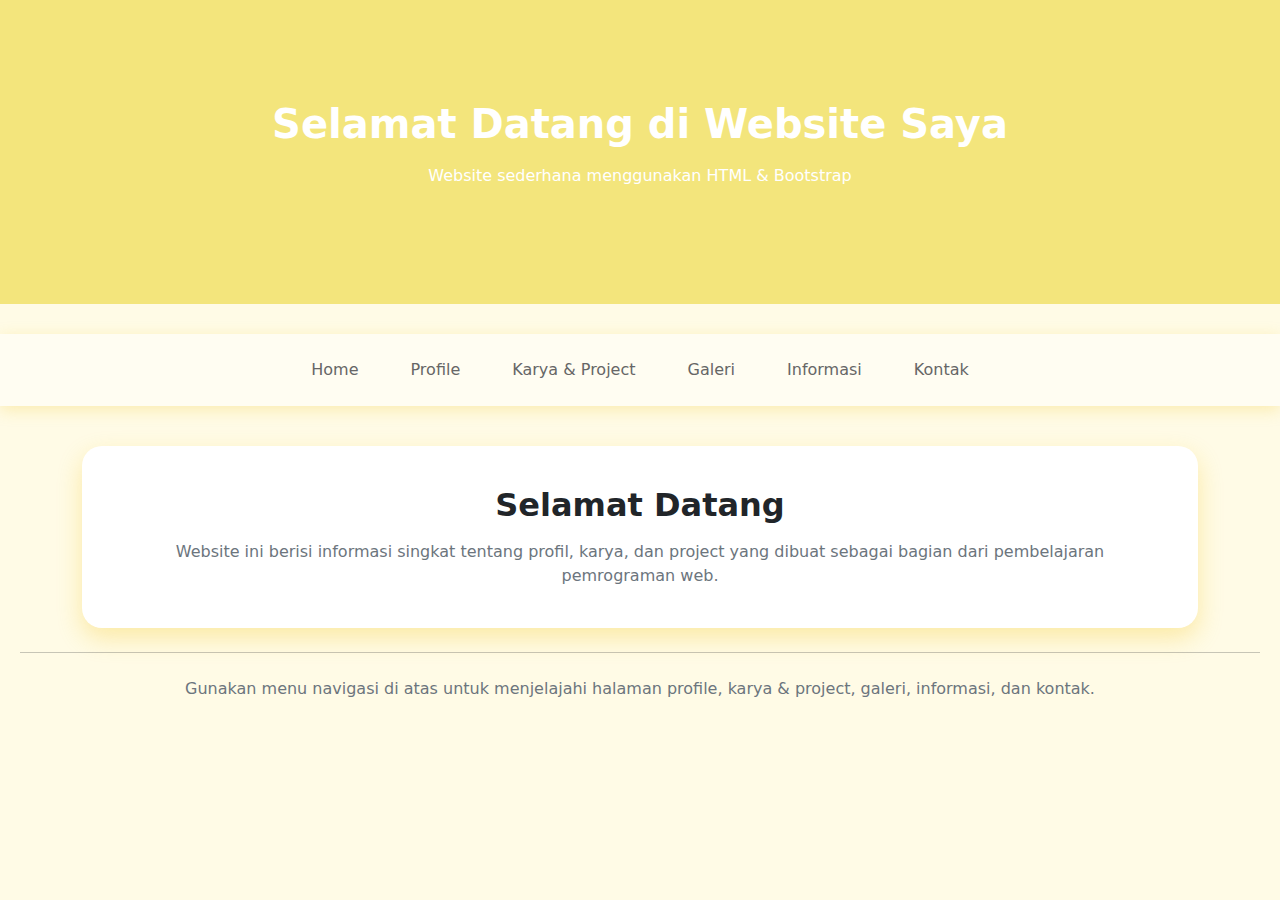
<file: index.html>
<!DOCTYPE html>
<html lang="id">
<head>
    <meta charset="UTF-8">
    <meta name="viewport" content="width=device-width, initial-scale=1.0">
    <title>Website Saya</title>

    <!-- Bootstrap CSS -->
    <link href="bootstrap/css/bootstrap.min.css" rel="stylesheet">
    <link rel="stylesheet" href="style.css" type="text/css">
</head>
<body>

    <!-- HERO -->
    <section class="hero">
        <h1 class="fw-bold">Selamat Datang di Website Saya</h1>
        <p class="mt-3">Website sederhana menggunakan HTML & Bootstrap</p>
    </section>

    <!-- NAVBAR FULL WIDTH -->
    <nav class="navbar p-0">
        <div class="navbar-box w-100">
            <div class="container d-flex justify-content-center">
                <ul class="navbar-nav flex-row gap-4">
                    <li class="nav-item"><a class="nav-link" href="index.html">Home</a></li>
                    <li class="nav-item"><a class="nav-link" href="profile.html">Profile</a></li>
                    <li class="nav-item"><a class="nav-link" href="karya.html">Karya & Project</a></li>
                    <li class="nav-item"><a class="nav-link" href="galeri.html">Galeri</a></li>
                    <li class="nav-item"><a class="nav-link" href="informasi.html">Informasi</a></li>
                    <li class="nav-item"><a class="nav-link" href="kontak.html">Kontak</a></li>
                </ul>
            </div>
        </div>
    </nav>

    <!-- CONTENT -->
    <section class="content">
        <div class="container">
            <div class="content-box">
                <h2 class="fw-bold text-center mb-3">Selamat Datang</h2>

                <p class="text-muted text-center mb-0">
                        Website ini berisi informasi singkat tentang profil,
                        karya, dan project yang dibuat sebagai bagian dari
                        pembelajaran pemrograman web.
                </p>
        </div>
    </div>
</div>

<hr class="my-4">

<p class="text-center text-muted">
    Gunakan menu navigasi di atas untuk menjelajahi halaman
    profile, karya & project, galeri, informasi, dan kontak.
</p>

            </div>
        </div>
    </section>

    <!-- Bootstrap JS -->
    <script src="bootstrap/js/bootstrap.bundle.min.js"></script>
</body>
</html>
</file>
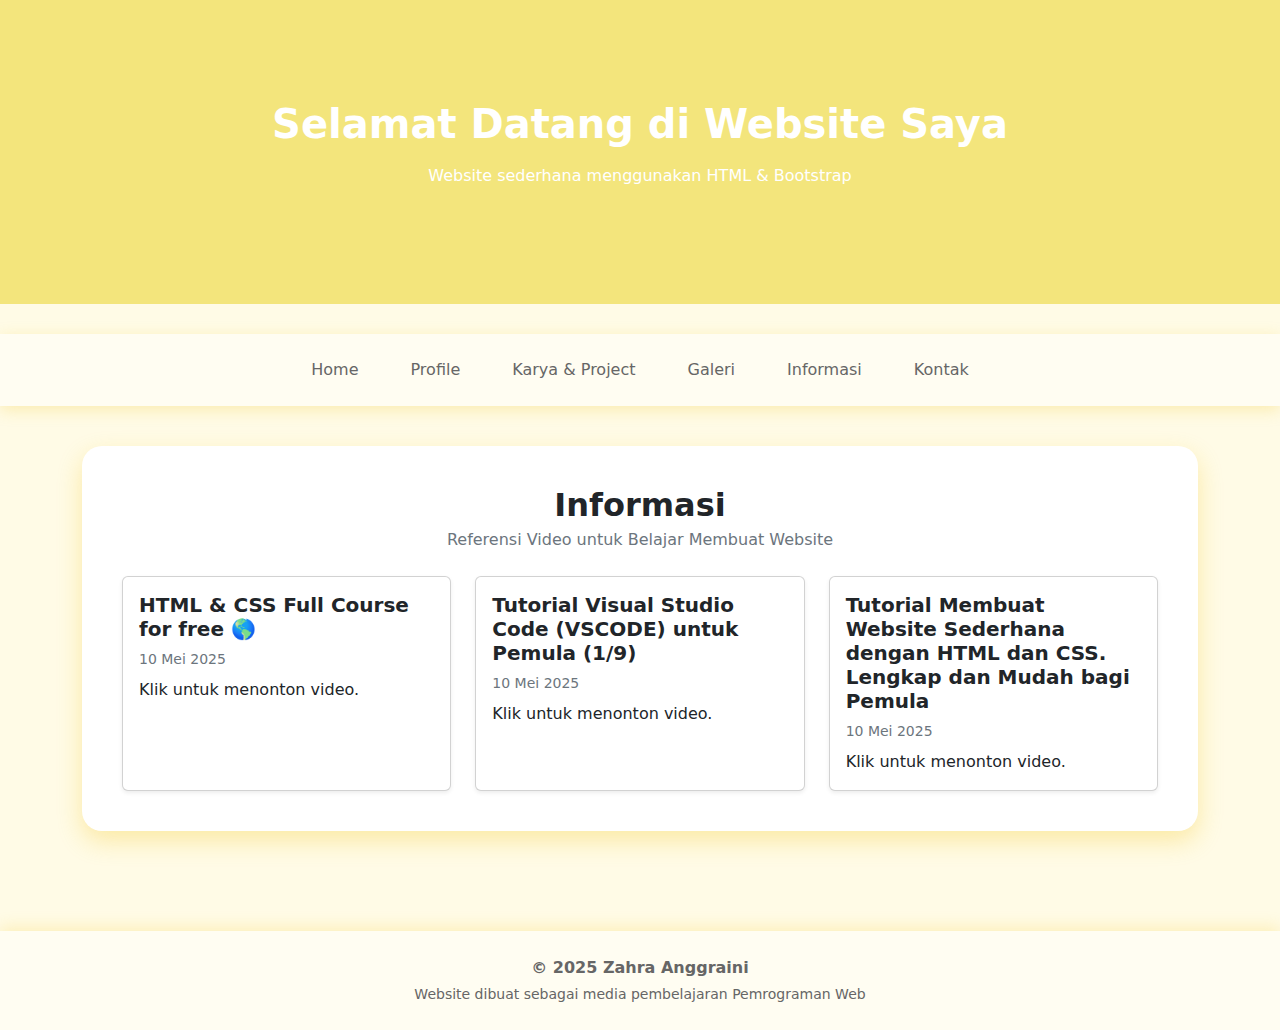
<file: informasi.html>
<!DOCTYPE html>
<html lang="id">
<head>
    <meta charset="UTF-8">
    <meta name="viewport" content="width=device-width, initial-scale=1.0">
    <title>Website Saya</title>

    <!-- Bootstrap CSS -->
    <link href="bootstrap/css/bootstrap.min.css" rel="stylesheet">
    <link rel="stylesheet" href="style.css" type="text/css">
</head>
<body>

    <!-- HERO -->
    <section class="hero">
        <h1 class="fw-bold">Selamat Datang di Website Saya</h1>
        <p class="mt-3">Website sederhana menggunakan HTML & Bootstrap</p>
    </section>

    <!-- NAVBAR FULL WIDTH -->
    <nav class="navbar p-0">
        <div class="navbar-box w-100">
            <div class="container d-flex justify-content-center">
                <ul class="navbar-nav flex-row gap-4">
                    <li class="nav-item"><a class="nav-link" href="index.html">Home</a></li>
                    <li class="nav-item"><a class="nav-link" href="profile.html">Profile</a></li>
                    <li class="nav-item"><a class="nav-link" href="karya.html">Karya & Project</a></li>
                    <li class="nav-item"><a class="nav-link" href="galeri.html">Galeri</a></li>
                    <li class="nav-item"><a class="nav-link" href="informasi.html">Informasi</a></li>
                    <li class="nav-item"><a class="nav-link" href="kontak.html">Kontak</a></li>
                </ul>
            </div>
        </div>
    </nav>

    <!-- CONTENT -->
    <section class="content">
    <div class="container">
        <div class="content-box">

            <h2 class="fw-bold text-center mb-1">Informasi</h2>
            <p class="text-center text-muted mb-4">
                Referensi Video untuk Belajar Membuat Website
            </p>

            <div class="row g-4">

                <!-- BERITA 1 -->
                <div class="col-md-4">
                    <div class="card h-100 shadow-sm info-card"
                         data-bs-toggle="collapse"
                         data-bs-target="#info2">
                        <div class="card-body">
                            <h5 class="fw-bold">HTML & CSS Full Course for free 🌎</h5>
                            <p class="text-muted small mb-2">10 Mei 2025</p>
                            <p class="mb-0">Klik untuk menonton video.</p>
                        </div>
                    </div>

                    <div class="collapse mt-2" id="info2">
                        <div class="card card-body">
                            <div class="ratio ratio-16x9 mb-3">
                                <iframe
                                    src="https://www.youtube.com/embed/HGTJBPNC-Gw?si=ycoYqrfkDbY9clFl"
                                    title="YouTube video"
                                    allowfullscreen>
                                </iframe>
                            </div>
                            <p class="text-muted mb-0">
                                Penjelasan dasar VS Code khusus pemula cara pakai editor, fitur penting, 
                                extension yang sering dipakai, cocok buat persiapan bikin HTML di VS Code.
                            </p>
                        </div>
                    </div>
                </div>

                <!-- BERITA 2 + YOUTUBE -->
                <div class="col-md-4">
                    <div class="card h-100 shadow-sm info-card"
                         data-bs-toggle="collapse"
                         data-bs-target="#info2">
                        <div class="card-body">
                            <h5 class="fw-bold">Tutorial Visual Studio Code (VSCODE) untuk Pemula (1/9)</h5>
                            <p class="text-muted small mb-2">10 Mei 2025</p>
                            <p class="mb-0">Klik untuk menonton video.</p>
                        </div>
                    </div>

                    <div class="collapse mt-2" id="info2">
                        <div class="card card-body">
                            <div class="ratio ratio-16x9 mb-3">
                                <iframe
                                    src="https://www.youtube.com/embed/kEG_F8m_8Tk?si=F1KyMVMXPh7wqObF"
                                    title="YouTube video"
                                    allowfullscreen>
                                </iframe>
                            </div>
                            <p class="text-muted mb-0">
                                Video ini membantu kamu memahami fitur VS Code 
                                secara umum yang sangat berguna saat ngetik HTML.
                            </p>
                        </div>
                    </div>
                </div>

                <!-- BERITA 3 -->
                <div class="col-md-4">
                    <div class="card h-100 shadow-sm info-card"
                         data-bs-toggle="collapse"
                         data-bs-target="#info2">
                        <div class="card-body">
                            <h5 class="fw-bold">Tutorial Membuat Website Sederhana dengan HTML dan CSS. Lengkap dan Mudah bagi Pemula</h5>
                            <p class="text-muted small mb-2">10 Mei 2025</p>
                            <p class="mb-0">Klik untuk menonton video.</p>
                        </div>
                    </div>

                    <div class="collapse mt-2" id="info2">
                        <div class="card card-body">
                            <div class="ratio ratio-16x9 mb-3">
                                <iframe
                                    src="https://www.youtube.com/embed/5JwWqjd4e9o?si=rCVWDlrVj-qMTAyJ"
                                    title="YouTube video"
                                    allowfullscreen>
                                </iframe>
                            </div>
                            <p class="text-muted mb-0">
                                Video ini membahas langkah-langkah pembuatan website sederhana 
                                menggunakan HTML dengan bantuan editor Visual Studio Code.
                            </p>
                        </div>
                    </div>
                </div>

            </div>

        </div>
    </div>
</section>


    <!-- Bootstrap JS -->
    <script src="bootstrap/js/bootstrap.bundle.min.js"></script>

    <!-- FOOTER -->
<footer class="footer">
    <div class="container text-center">
        <p class="mb-1 fw-semibold">© 2025 Zahra Anggraini</p>
        <p class="mb-0 small">
            Website dibuat sebagai media pembelajaran Pemrograman Web
        </p>
    </div>
</footer>

</body>
</html>
</file>
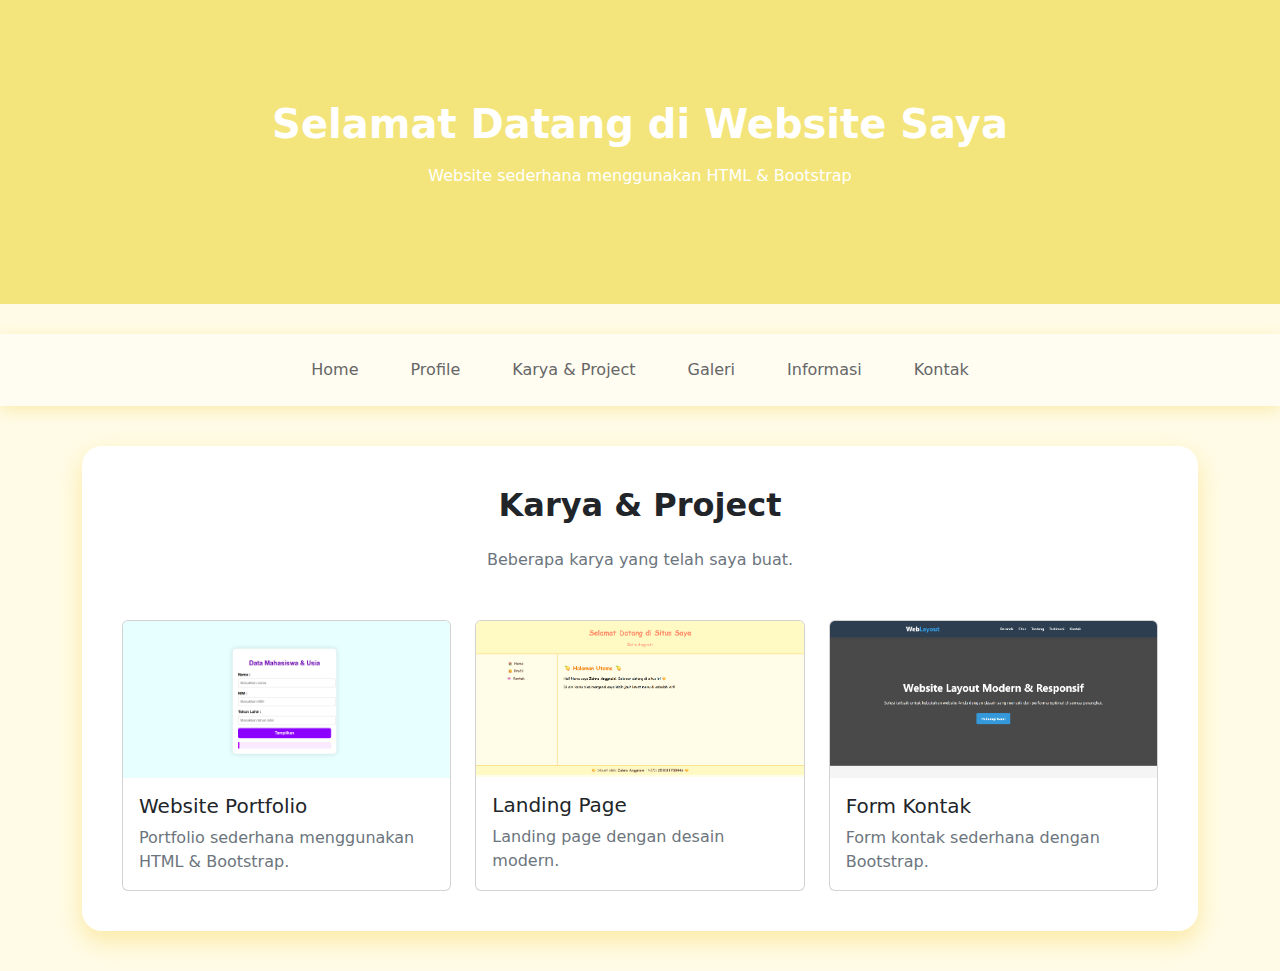
<file: karya.html>
<!DOCTYPE html>
<html lang="id">
<head>
    <meta charset="UTF-8">
    <meta name="viewport" content="width=device-width, initial-scale=1.0">
    <title>Website Saya</title>

    <!-- Bootstrap CSS -->
    <link href="bootstrap/css/bootstrap.min.css" rel="stylesheet">
    <link rel="stylesheet" href="style.css" type="text/css">
</head>
<body>

    <!-- HERO -->
    <section class="hero">
        <h1 class="fw-bold">Selamat Datang di Website Saya</h1>
        <p class="mt-3">Website sederhana menggunakan HTML & Bootstrap</p>
    </section>

    <!-- NAVBAR FULL WIDTH -->
    <nav class="navbar p-0">
        <div class="navbar-box w-100">
            <div class="container d-flex justify-content-center">
                <ul class="navbar-nav flex-row gap-4">
                    <li class="nav-item"><a class="nav-link" href="index.html">Home</a></li>
                    <li class="nav-item"><a class="nav-link" href="profile.html">Profile</a></li>
                    <li class="nav-item"><a class="nav-link" href="karya.html">Karya & Project</a></li>
                    <li class="nav-item"><a class="nav-link" href="galeri.html">Galeri</a></li>
                    <li class="nav-item"><a class="nav-link" href="informasi.html">Informasi</a></li>
                    <li class="nav-item"><a class="nav-link" href="kontak.html">Kontak</a></li>
                </ul>
            </div>
        </div>
    </nav>

    <!-- CONTENT -->
    <section class="content">
        <div class="container">
            <div class="content-box">
               <h2 class="fw-bold text-center mb-4">Karya & Project</h2>

<p class="text-muted text-center mb-5">
    Beberapa karya yang telah saya buat.
</p>

<div class="row g-4">

    <!-- KARYA 1 -->
    <div class="col-md-4">
        <div class="card h-100 karya-card">
            <img src="ss1.png"
                 class="card-img-top"
                 alt="Karya 1"
                 data-bs-toggle="modal"
                 data-bs-target="#imgModal1">
            <div class="card-body">
                <h5 class="card-title">Website Portfolio</h5>
                <p class="card-text text-muted">
                    Portfolio sederhana menggunakan HTML & Bootstrap.
                </p>
            </div>
        </div>
    </div>

    <!-- KARYA 2 -->
    <div class="col-md-4">
        <div class="card h-100 karya-card">
            <img src="ss2.png"
                 class="card-img-top"
                 alt="Karya 2"
                 data-bs-toggle="modal"
                 data-bs-target="#imgModal2">
            <div class="card-body">
                <h5 class="card-title">Landing Page</h5>
                <p class="card-text text-muted">
                    Landing page dengan desain modern.
                </p>
            </div>
        </div>
    </div>

    <!-- KARYA 3 -->
    <div class="col-md-4">
        <div class="card h-100 karya-card">
            <img src="ss3.png"
                 class="card-img-top"
                 alt="Karya 3"
                 data-bs-toggle="modal"
                 data-bs-target="#imgModal3">
            <div class="card-body">
                <h5 class="card-title">Form Kontak</h5>
                <p class="card-text text-muted">
                    Form kontak sederhana dengan Bootstrap.
                </p>
            </div>
        </div>
    </div>

</div>

<!-- MODAL GAMBAR 1 -->
<div class="modal fade" id="imgModal1" tabindex="-1">
    <div class="modal-dialog modal-dialog-centered modal-lg">
        <div class="modal-content">
            <div class="modal-body p-0">
                <img src="ss1.png" class="img-fluid w-100">
            </div>
        </div>
    </div>
</div>

<!-- MODAL GAMBAR 2 -->
<div class="modal fade" id="imgModal2" tabindex="-1">
    <div class="modal-dialog modal-dialog-centered modal-lg">
        <div class="modal-content">
            <div class="modal-body p-0">
                <img src="ss2.png" class="img-fluid w-100">
            </div>
        </div>
    </div>
</div>

<!-- MODAL GAMBAR 3 -->
<div class="modal fade" id="imgModal3" tabindex="-1">
    <div class="modal-dialog modal-dialog-centered modal-lg">
        <div class="modal-content">
            <div class="modal-body p-0">
                <img src="ss3.png" class="img-fluid w-100">
            </div>
        </div>
    </div>
</div>
            </div>
        </div>
    </section>

    <!-- Bootstrap JS -->
    <script src="bootstrap/js/bootstrap.bundle.min.js"></script>
</body>
</html>
</file>
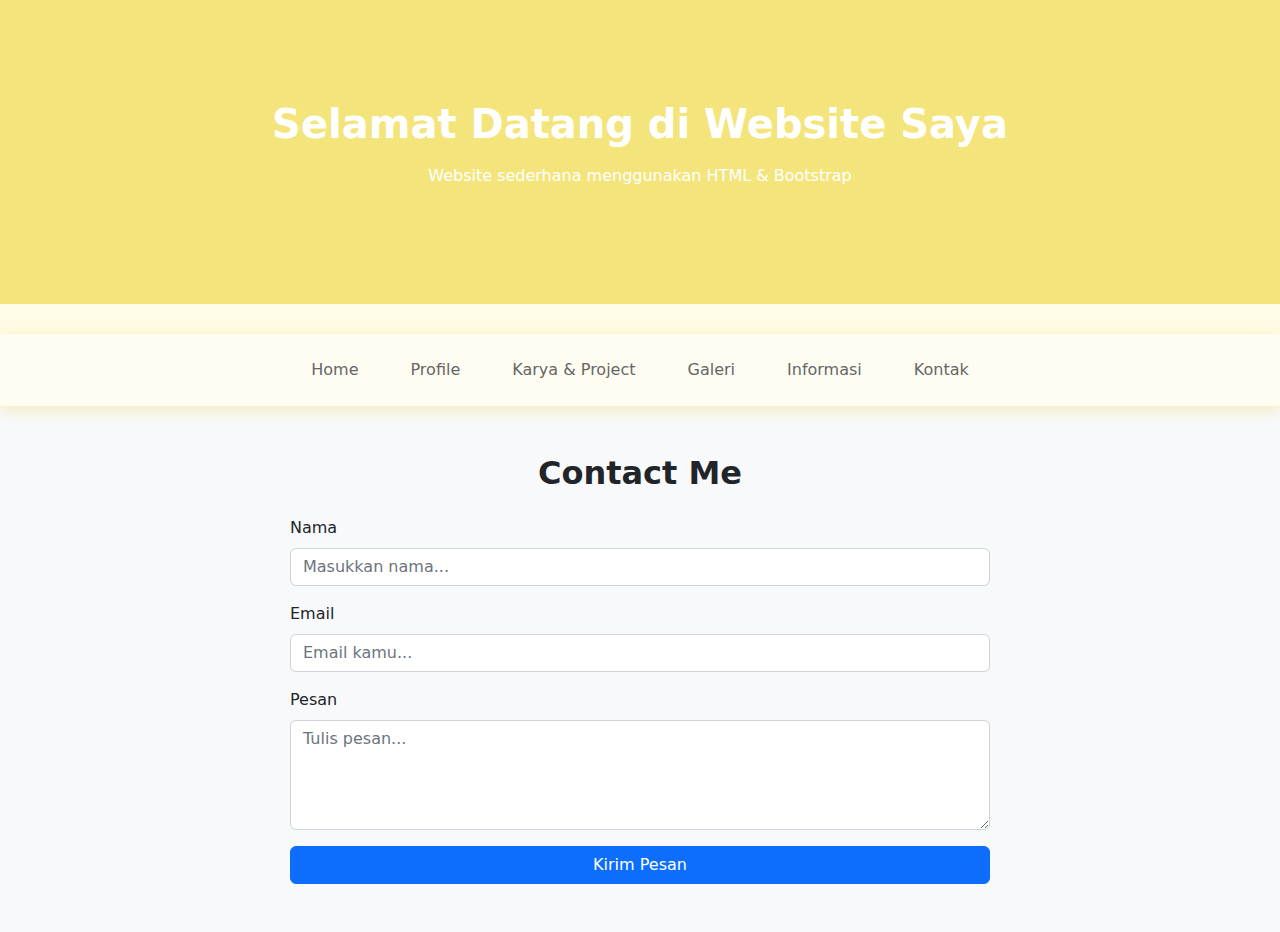
<file: kontak.html>
<!DOCTYPE html>
<html lang="id">
<head>
    <meta charset="UTF-8">
    <meta name="viewport" content="width=device-width, initial-scale=1.0">
    <title>Website Saya</title>

    <!-- Bootstrap CSS -->
    <link href="bootstrap/css/bootstrap.min.css" rel="stylesheet">
    <link rel="stylesheet" href="style.css" type="text/css">
</head>
<body>

    <!-- HERO -->
    <section class="hero">
        <h1 class="fw-bold">Selamat Datang di Website Saya</h1>
        <p class="mt-3">Website sederhana menggunakan HTML & Bootstrap</p>
    </section>

    <!-- NAVBAR FULL WIDTH -->
    <nav class="navbar p-0">
        <div class="navbar-box w-100">
            <div class="container d-flex justify-content-center">
                <ul class="navbar-nav flex-row gap-4">
                    <li class="nav-item"><a class="nav-link" href="index.html">Home</a></li>
                    <li class="nav-item"><a class="nav-link" href="profile.html">Profile</a></li>
                    <li class="nav-item"><a class="nav-link" href="karya.html">Karya & Project</a></li>
                    <li class="nav-item"><a class="nav-link" href="galeri.html">Galeri</a></li>
                    <li class="nav-item"><a class="nav-link" href="informasi.html">Informasi</a></li>
                    <li class="nav-item"><a class="nav-link" href="kontak.html">Kontak</a></li>
                </ul>
            </div>
        </div>
    </nav>

    <!-- CONTENT -->
   <section id="contact" class="py-5 bg-light">
    <div class="container">
        <h2 class="text-center fw-bold mb-4">Contact Me</h2>

        <!-- KOLOM BESAR -->
        <div class="contact-box mx-auto" style="max-width: 700px;">
            <form>
                <div class="mb-3">
                    <label class="form-label">Nama</label>
                    <input type="text" class="form-control" placeholder="Masukkan nama...">
                </div>

                <div class="mb-3">
                    <label class="form-label">Email</label>
                    <input type="email" class="form-control" placeholder="Email kamu...">
                </div>

                <div class="mb-3">
                    <label class="form-label">Pesan</label>
                    <textarea class="form-control" rows="4" placeholder="Tulis pesan..."></textarea>
                </div>

                <button class="btn btn-primary w-100">Kirim Pesan</button>
            </form>
        </div>
    </div>
</section>

    <!-- Bootstrap JS -->
    <script src="bootstrap/js/bootstrap.bundle.min.js"></script>
</body>
</html>
</file>
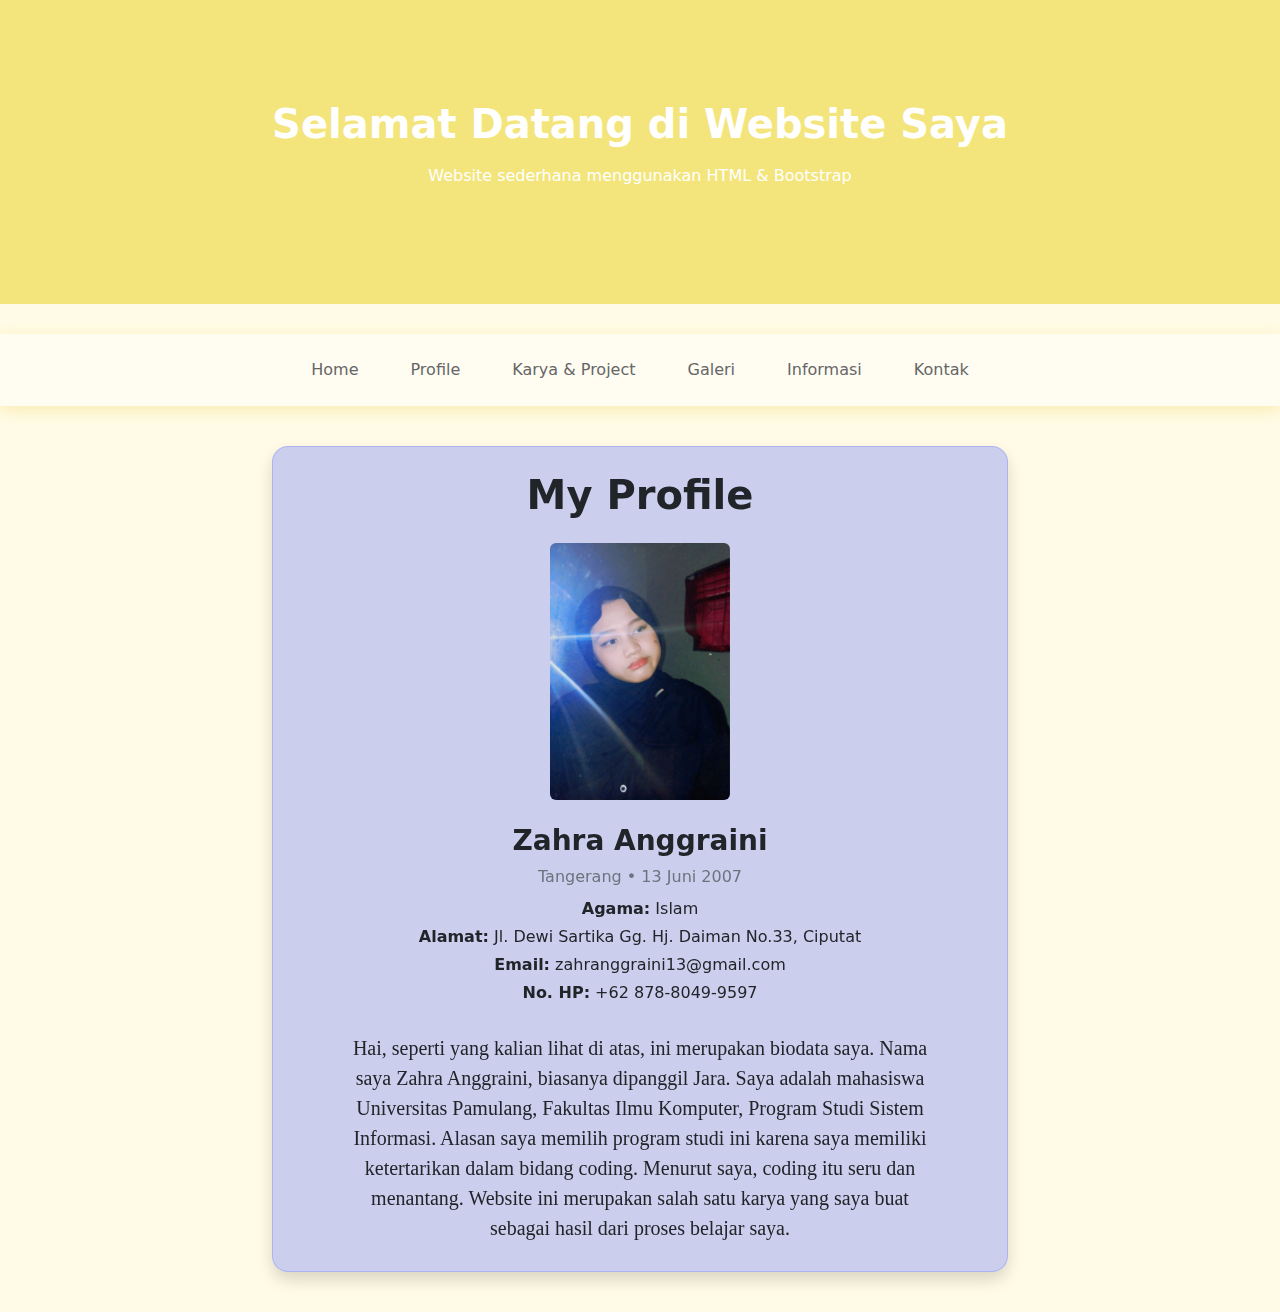
<file: profile.html>
<!DOCTYPE html>
<html lang="id">
<head>
    <meta charset="UTF-8">
    <meta name="viewport" content="width=device-width, initial-scale=1.0">
    <title>Website Saya</title>

    <!-- Bootstrap CSS -->
    <link href="bootstrap/css/bootstrap.min.css" rel="stylesheet">
    <link rel="stylesheet" href="style.css" type="text/css">
</head>
<body>

    <!-- HERO -->
    <section class="hero">
        <h1 class="fw-bold">Selamat Datang di Website Saya</h1>
        <p class="mt-3">Website sederhana menggunakan HTML & Bootstrap</p>
    </section>

    <!-- NAVBAR FULL WIDTH -->
    <nav class="navbar p-0">
        <div class="navbar-box w-100">
            <div class="container d-flex justify-content-center">
                <ul class="navbar-nav flex-row gap-4">
                    <li class="nav-item"><a class="nav-link" href="index.html">Home</a></li>
                    <li class="nav-item"><a class="nav-link" href="profile.html">Profile</a></li>
                    <li class="nav-item"><a class="nav-link" href="karya.html">Karya & Project</a></li>
                    <li class="nav-item"><a class="nav-link" href="galeri.html">Galeri</a></li>
                    <li class="nav-item"><a class="nav-link" href="informasi.html">Informasi</a></li>
                    <li class="nav-item"><a class="nav-link" href="kontak.html">Kontak</a></li>
                </ul>
            </div>
        </div>
    </nav>

    <!-- CONTENT (BERUBAH) -->
    <section class="content">
        <div class="container text-center">

            <div class="row justify-content-center">
                <div class="col-lg-8 col-md-10">

                    <div class="card shadow p-4"
                    style="
                        background: rgba(132, 143, 245, 0.421);
                        backdrop-filter: blur(10px);
                        -webkit-backdrop-filter: blur(10px);
                        border-radius: 16px;
                        border: 1px solid rgba(132, 144, 245, 0.421);
                        ">


                        <h1 class="fw-bold mb-4">My Profile</h1>

                        <img src="foto1.jpeg"
                             alt="Foto Profile Zahra Anggraini"
                             class="mb-4 d-block mx-auto rounded img-fluid"
                             width="180"
                             height="220">

                        <h3 class="fw-bold">Zahra Anggraini</h3>
                        <p class="text-muted mb-2">Tangerang • 13 Juni 2007</p>

                        <p class="mb-1"><strong>Agama:</strong> Islam</p>
                        <p class="mb-1"><strong>Alamat:</strong> Jl. Dewi Sartika Gg. Hj. Daiman No.33, Ciputat</p>
                        <p class="mb-1"><strong>Email:</strong> zahranggraini13@gmail.com</p>
                        <p class="mb-1"><strong>No. HP:</strong> +62 878-8049-9597</p>

                        <p class="lead mt-4 mb-1 mx-auto"
                           style="max-width:600px; font-family:'Lora', serif;">
                                 Hai, seperti yang kalian lihat di atas, ini merupakan biodata saya.
                                 Nama saya Zahra Anggraini, biasanya dipanggil Jara.
                                 Saya adalah mahasiswa Universitas Pamulang, Fakultas Ilmu Komputer, Program Studi Sistem Informasi.
                                 Alasan saya memilih program studi ini karena saya memiliki ketertarikan dalam bidang coding. 
                                 Menurut saya, coding itu seru dan menantang. 
                                 Website ini merupakan salah satu karya yang saya buat sebagai hasil dari proses belajar saya.
                        </p>

                    </div>

                </div>
            </div>

        </div>
    </section>

    <script src="bootstrap/js/bootstrap.bundle.min.js"></script>
</body>
</html>
</file>
<file: style.css>
/* ===== BACKGROUND & WARNA ===== */
body {
    background-color: #fffbe6;
}

/* ===== HERO ===== */
.hero {
    background-color: #f3e57c;
    color: #ffffff;
    padding: 100px 20px;
    text-align: center;
}

/* ===== NAVBAR ===== */
.nav-link {
    color: #666;
    font-weight: 500;
}

.navbar-box {
    background-color: #fffdf2;
    padding: 18px 0;
    margin-top: 30px;
    box-shadow: 0 4px 15px rgba(241, 196, 15, 0.25);
}

/* ===== NAVBAR HOVER & CLICK ===== */
.navbar-nav .nav-link {
    padding: 6px 14px;
    border-radius: 20px;
    transition: background-color 0.2s ease, color 0.2s ease, transform 0.12s ease;
}

.navbar-nav .nav-link:hover {
    background-color: rgba(241, 196, 15, 0.2);
    color: #f1c40f;
}

.navbar-nav .nav-link:active {
    transform: scale(1.06);
}

/* ===== GALERI NAV ===== */
.nav-pills .nav-link {
    color: #666;
    font-weight: 500;
    padding: 8px 18px;
    border-radius: 20px;
    background-color: transparent;
    transition: background-color 0.2s ease, color 0.2s ease, transform 0.12s ease;
}

.nav-pills .nav-link:hover {
    background-color: rgba(241, 196, 15, 0.2);
    color: #f1c40f;
}

.nav-pills .nav-link.active {
    background-color: rgba(241, 196, 15, 0.35);
    color: #f1c40f;
    box-shadow: 0 4px 12px rgba(241, 196, 15, 0.35);
}

.nav-pills .nav-link:active {
    transform: scale(1.06);
}

/* ===== CONTENT ===== */
.content {
    padding: 40px 20px;
}

.content-box {
    background-color: #ffffff;
    border-radius: 20px;
    padding: 40px;
    box-shadow: 0 10px 25px rgba(241, 196, 15, 0.3);
    animation: floatUp 0.4s ease-out both;
}

/* ===== HOVER CARD ===== */
.hover-card,
.karya-card {
    transition: transform 0.2s ease, box-shadow 0.2s ease;
    cursor: pointer;
}

.hover-card:hover {
    transform: translateY(-5px);
    box-shadow: 0 10px 24px rgba(241, 196, 15, 0.35);
}

.hover-card {
    cursor: pointer;
    overflow: hidden;
}

.hover-card img {
    width: 100%;
    aspect-ratio: 3 / 4;
    object-fit: cover;
}

.hover-card .card-body {
    padding: 8px;
    font-size: 14px;
    text-align: center;
}

.info-card {
    cursor: pointer;
    transition: 0.3s;
}

.info-card:hover {
    background-color: #f8f9fa;
    transform: translateY(-4px);
}

.karya-card:hover {
    transform: translateY(-6px);
    box-shadow: 0 12px 28px rgba(241, 196, 15, 0.4);
}

.modal.fade .modal-dialog {
    transition: opacity 0.15s ease, transform 0.15s ease;
    transform: scale(0.96);
}

.modal.show .modal-dialog {
    transform: scale(1);
}

.modal-backdrop {
    background-color: rgba(0,0,0,0.4);
}

.modal-backdrop.show {
    opacity: 0.35;
}

.modal img {
    max-height: 90vh;
    object-fit: contain;
}

body.modal-open .content-box {
    animation: none !important;
    transform: none !important;
}

/* ===== FOOTER ===== */
.footer {
    background-color: #fffdf2;
    padding: 25px 0;
    margin-top: 60px;
    box-shadow: 0 -4px 15px rgba(241, 196, 15, 0.2);
}

.footer p {
    color: #666;
}

/* ===== ANIMASI CONTENT BOX ===== */
@keyframes floatUp {
    from {
        transform: translateY(16px);
    }
    to {
        transform: translateY(0);
    }
}
</file>
